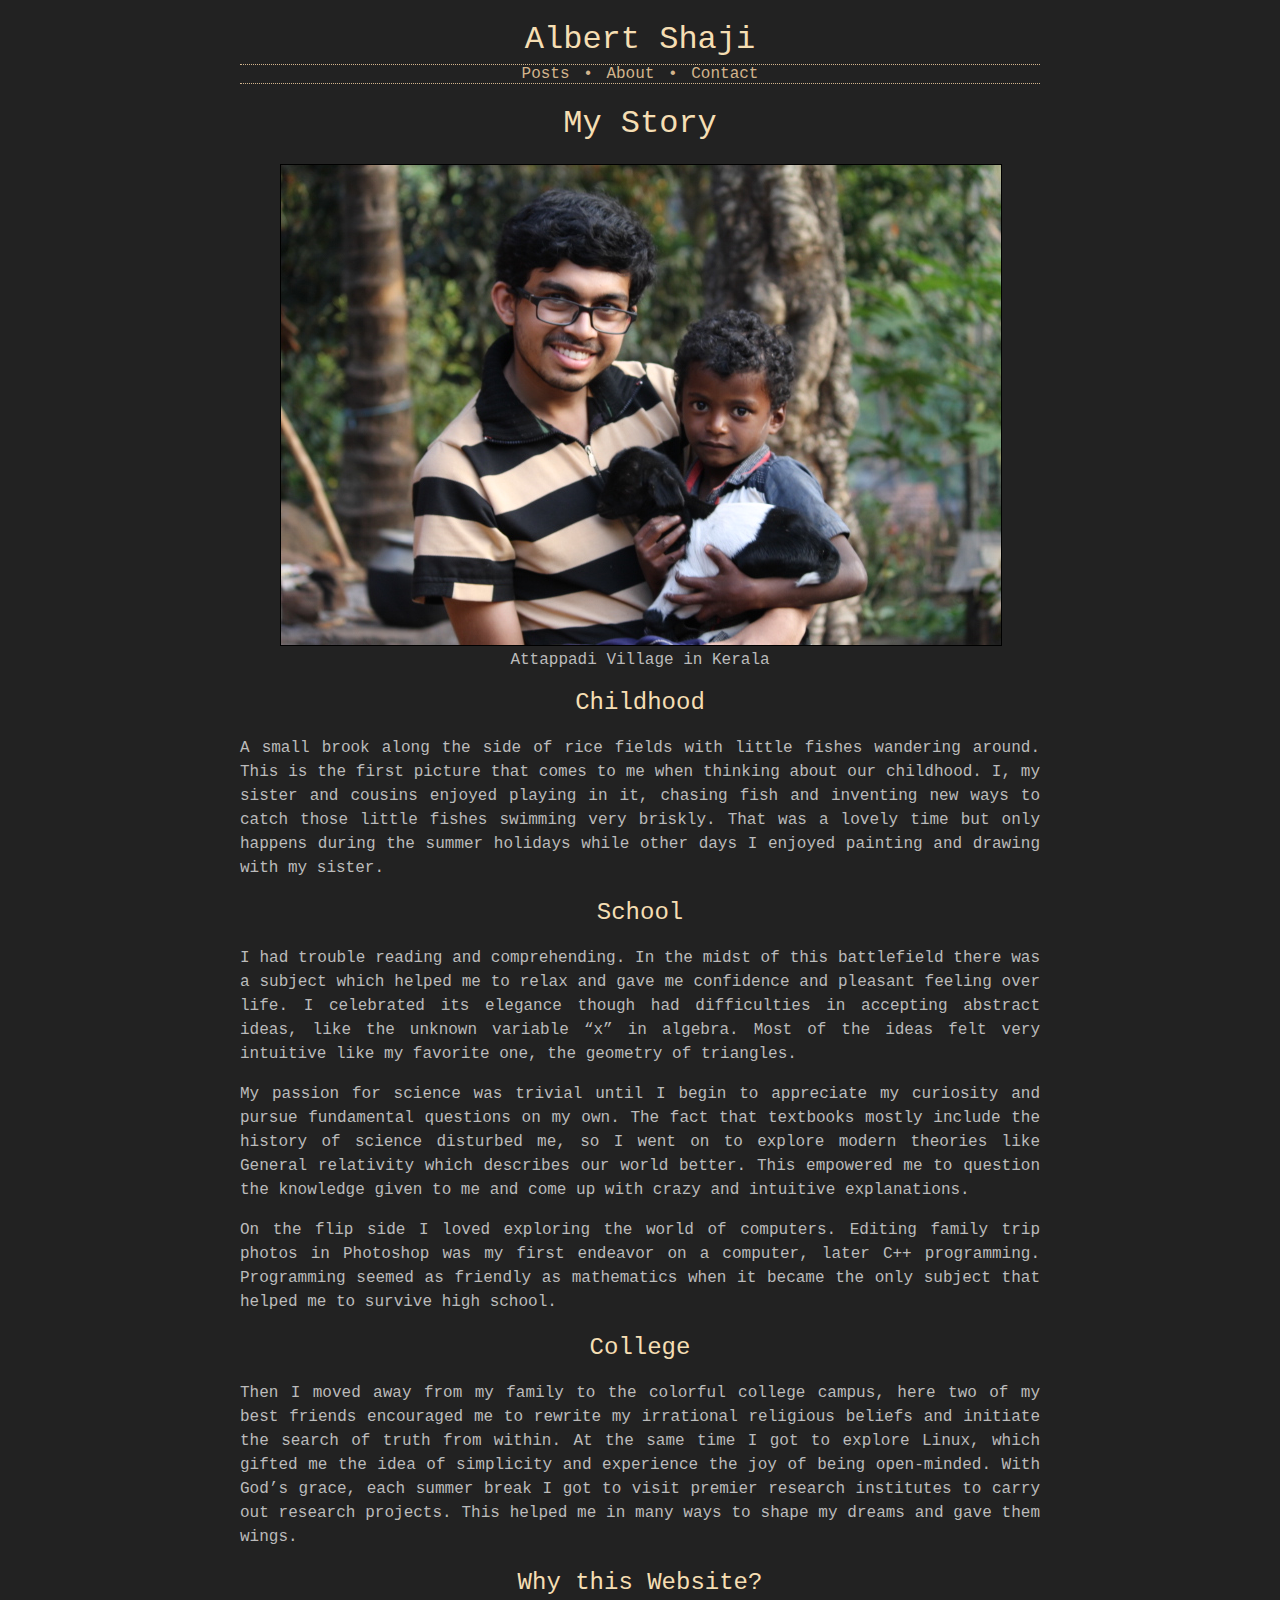
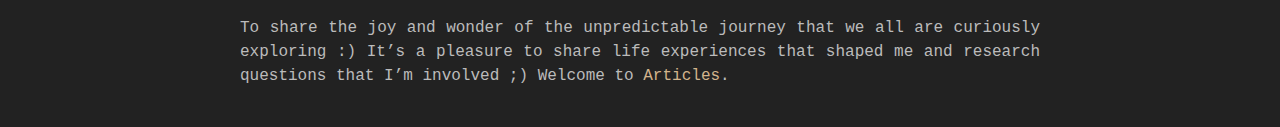
<file: index.html>
<!DOCTYPE html>
<html lang="en">
<head>
    <title>My Story - Albert Shaji</title>
    <meta charset="utf-8" />
    <meta name="generator" content="pandoc" />
    <meta name="author" content="albert shaji" />
    <meta name="viewport" content="width=device-width, initial-scale=1.0" />
    <link rel="icon" href="piskel.png" type="image/png">
    <link rel="stylesheet" href="style.css" />
</head>
<body>
<h1>Albert Shaji</h1>
<ul id="bar">
    <li><a href="posts.html">Posts</a></li>
    <li><a href="index.html">About</a></li>
    <li><a href="contact.html">Contact</a></li>
</ul>
<h1>My Story</h1>
<figure>
<img src="alby.jpg" alt="Attappadi Village in Kerala" /><figcaption aria-hidden="true">Attappadi Village in Kerala</figcaption>
</figure>
<h2 id="childhood">Childhood</h2>
<p>A small brook along the side of rice fields with little fishes wandering around. This is the first picture that comes to me when thinking about our childhood. I, my sister and cousins enjoyed playing in it, chasing fish and inventing new ways to catch those little fishes swimming very briskly. That was a lovely time but only happens during the summer holidays while other days I enjoyed painting and drawing with my sister.</p>
<h2 id="school">School</h2>
<p>I had trouble reading and comprehending. In the midst of this battlefield there was a subject which helped me to relax and gave me confidence and pleasant feeling over life. I celebrated its elegance though had difficulties in accepting abstract ideas, like the unknown variable “x” in algebra. Most of the ideas felt very intuitive like my favorite one, the geometry of triangles.</p>
<p>My passion for science was trivial until I begin to appreciate my curiosity and pursue fundamental questions on my own. The fact that textbooks mostly include the history of science disturbed me, so I went on to explore modern theories like General relativity which describes our world better. This empowered me to question the knowledge given to me and come up with crazy and intuitive explanations.</p>
<p>On the flip side I loved exploring the world of computers. Editing family trip photos in Photoshop was my first endeavor on a computer, later C++ programming. Programming seemed as friendly as mathematics when it became the only subject that helped me to survive high school.</p>
<h2 id="college">College</h2>
<p>Then I moved away from my family to the colorful college campus, here two of my best friends encouraged me to rewrite my irrational religious beliefs and initiate the search of truth from within. At the same time I got to explore Linux, which gifted me the idea of simplicity and experience the joy of being open-minded. With God’s grace, each summer break I got to visit premier research institutes to carry out research projects. This helped me in many ways to shape my dreams and gave them wings.</p>
<h2 id="why-this-website">Why this Website?</h2>
<p>To share the joy and wonder of the unpredictable journey that we all are curiously exploring :) It’s a pleasure to share life experiences that shaped me and research questions that I’m involved ;) Welcome to <a href="posts.html">Articles</a>.</p>
<script src="newtab.js"></script>
</body>
</html>
</file>
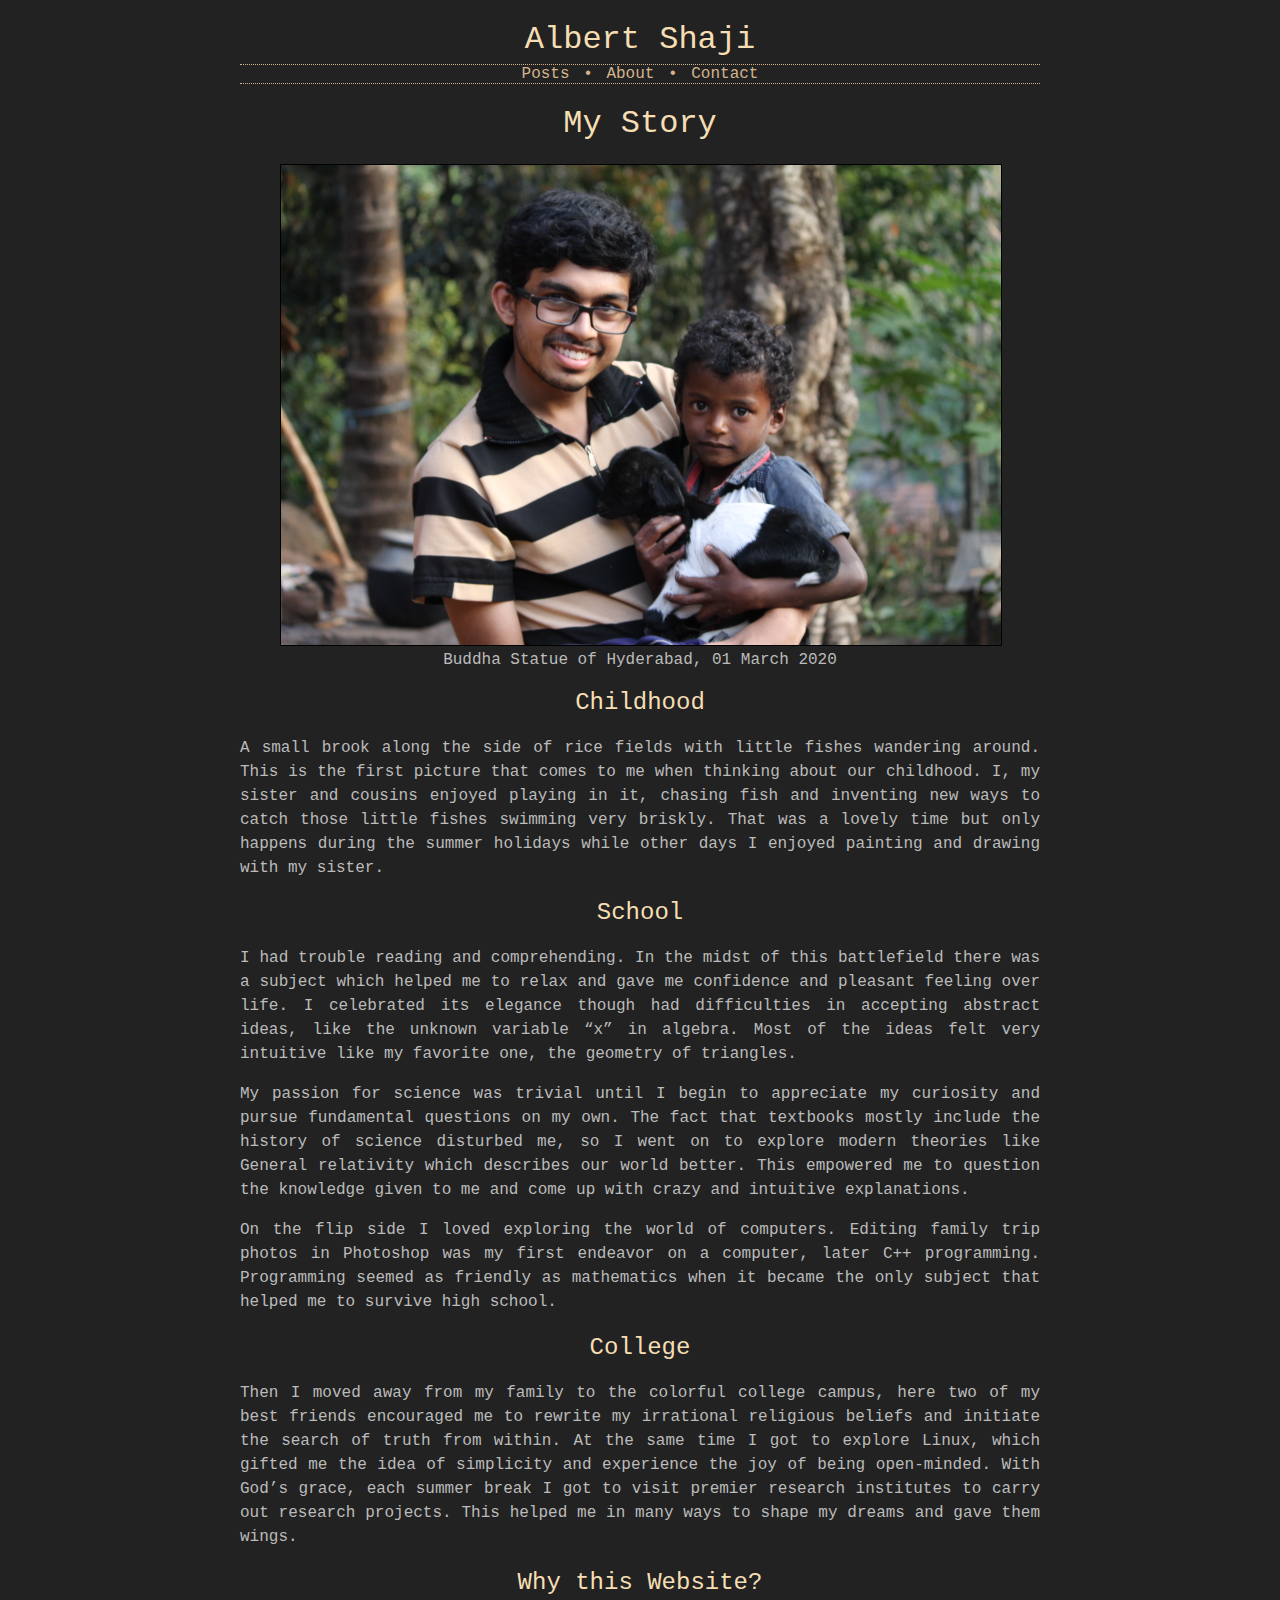
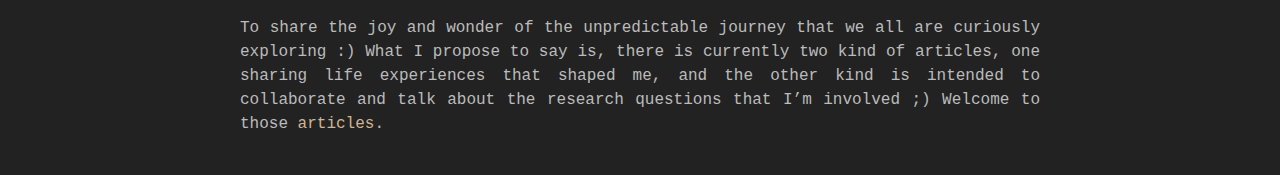
<file: about.html>
<!DOCTYPE html>
<html lang="en">
<head>
    <title>My Story - Albert Shaji</title>
    <meta charset="utf-8" />
    <meta name="generator" content="pandoc" />
    <meta name="author" content="albert shaji" />
    <meta name="viewport" content="width=device-width, initial-scale=1.0" />
    <link rel="icon" href="piskel.png" type="image/png">
    <link rel="stylesheet" href="style.css" />
</head>
<body>
<h1>Albert Shaji</h1>
<ul id="bar">
    <li><a href="index.html">Posts</a></li>
    <li><a href="about.html">About</a></li>
    <li><a href="contact.html">Contact</a></li>
</ul>
<div id="art">
<h1>My Story</h1>
<figure>
<img src="alby.jpg" alt="" /><figcaption>Buddha Statue of Hyderabad, 01 March 2020</figcaption>
</figure>
<h2 id="childhood">Childhood</h2>
<p>A small brook along the side of rice fields with little fishes wandering around. This is the first picture that comes to me when thinking about our childhood. I, my sister and cousins enjoyed playing in it, chasing fish and inventing new ways to catch those little fishes swimming very briskly. That was a lovely time but only happens during the summer holidays while other days I enjoyed painting and drawing with my sister.</p>
<h2 id="school">School</h2>
<p>I had trouble reading and comprehending. In the midst of this battlefield there was a subject which helped me to relax and gave me confidence and pleasant feeling over life. I celebrated its elegance though had difficulties in accepting abstract ideas, like the unknown variable “x” in algebra. Most of the ideas felt very intuitive like my favorite one, the geometry of triangles.</p>
<p>My passion for science was trivial until I begin to appreciate my curiosity and pursue fundamental questions on my own. The fact that textbooks mostly include the history of science disturbed me, so I went on to explore modern theories like General relativity which describes our world better. This empowered me to question the knowledge given to me and come up with crazy and intuitive explanations.</p>
<p>On the flip side I loved exploring the world of computers. Editing family trip photos in Photoshop was my first endeavor on a computer, later C++ programming. Programming seemed as friendly as mathematics when it became the only subject that helped me to survive high school.</p>
<h2 id="college">College</h2>
<p>Then I moved away from my family to the colorful college campus, here two of my best friends encouraged me to rewrite my irrational religious beliefs and initiate the search of truth from within. At the same time I got to explore Linux, which gifted me the idea of simplicity and experience the joy of being open-minded. With God’s grace, each summer break I got to visit premier research institutes to carry out research projects. This helped me in many ways to shape my dreams and gave them wings.</p>
<h2 id="why-this-website">Why this Website?</h2>
<p>To share the joy and wonder of the unpredictable journey that we all are curiously exploring :) What I propose to say is, there is currently two kind of articles, one sharing life experiences that shaped me, and the other kind is intended to collaborate and talk about the research questions that I’m involved ;) Welcome to those <a href="post.html">articles</a>.</p>
</div>
<script src="newtab.js"></script>
</body>
</html>
</file>
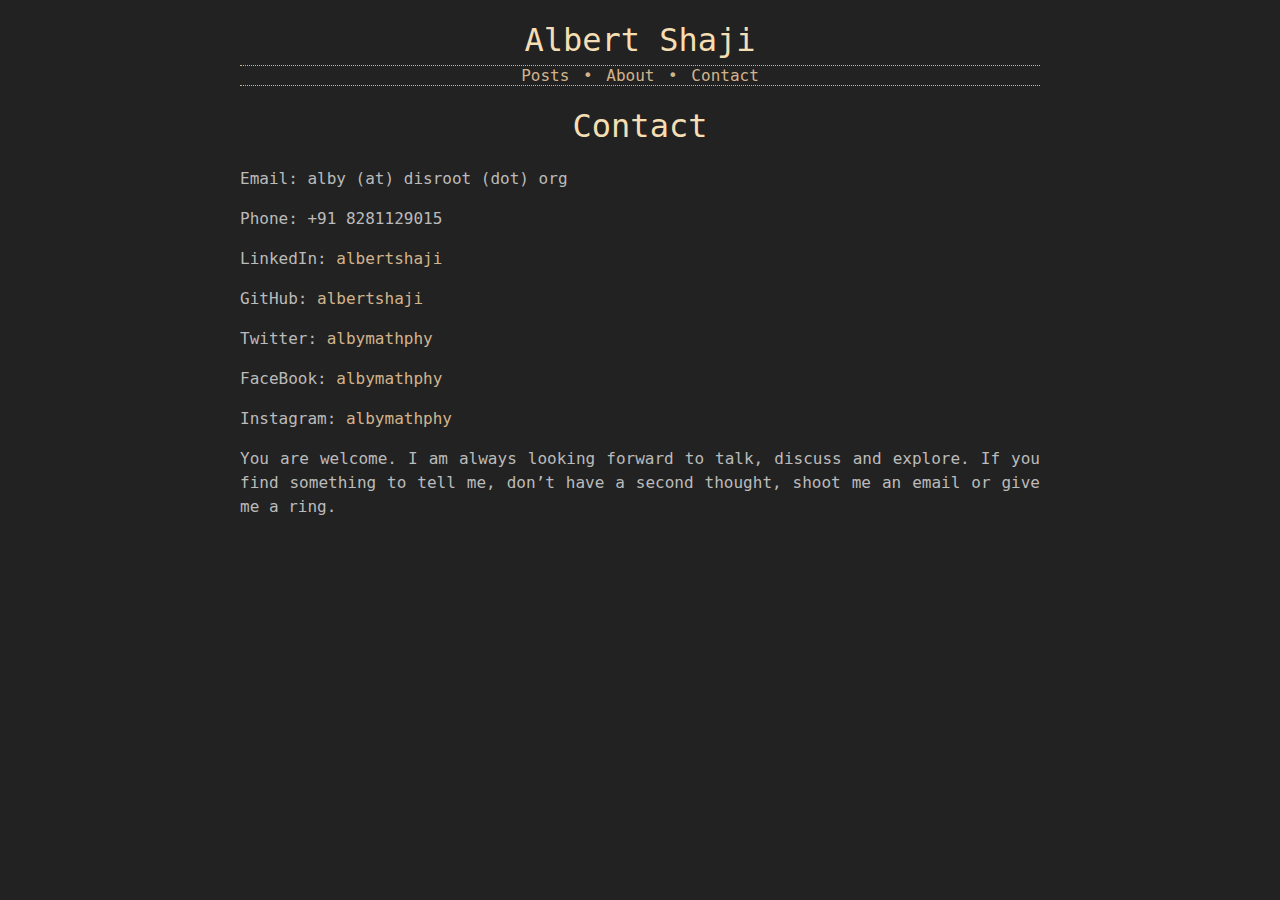
<file: contact.html>
<!DOCTYPE html>
<html lang="en">
<head>
    <title>Contact - Albert Shaji</title>
    <meta charset="utf-8" />
    <meta name="generator" content="pandoc" />
    <meta name="author" content="albert shaji" />
    <meta name="viewport" content="width=device-width, initial-scale=1.0" />
    <link rel="icon" href="piskel.png" type="image/png">
    <link rel="stylesheet" href="style.css" />
</head>
<body>
<h1>Albert Shaji</h1>
<ul id="bar">
    <li><a href="posts.html">Posts</a></li>
    <li><a href="index.html">About</a></li>
    <li><a href="contact.html">Contact</a></li>
</ul>
<h1>Contact</h1>
<p>Email: alby (at) disroot (dot) org</p>
<p>Phone: +91 8281129015</p>
<p>LinkedIn: <a href="https://www.linkedin.com/in/albertshaji">albertshaji</a></p>
<p>GitHub: <a href="https://github.com/albertshaji">albertshaji</a></p>
<p>Twitter: <a href="https://facebook.com/albymathphy">albymathphy</a></p>
<p>FaceBook: <a href="https://facebook.com/albymathphy">albymathphy</a></p>
<p>Instagram: <a href="https://instagram.com/albymathphy">albymathphy</a></p>
<p>You are welcome. I am always looking forward to talk, discuss and explore. If you find something to tell me, don’t have a second thought, shoot me an email or give me a ring.</p>
<script src="newtab.js"></script>
</body>
</html>
</file>
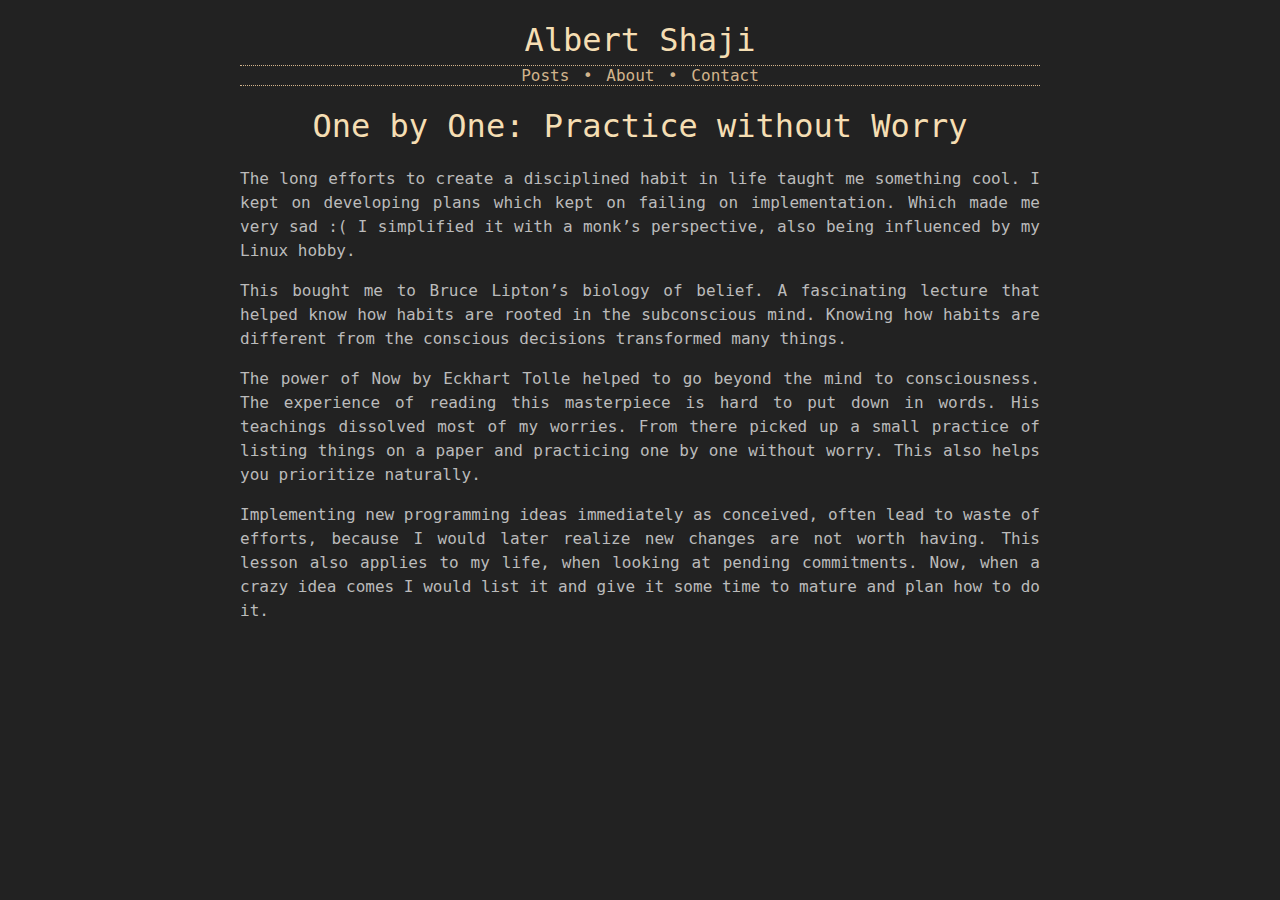
<file: one_by_practice.html>
<!DOCTYPE html>
<html lang="en">
<head>
    <title>One by One: Practice without Worry - Albert Shaji</title>
    <meta charset="utf-8" />
    <meta name="generator" content="pandoc" />
    <meta name="author" content="albert shaji" />
    <meta name="viewport" content="width=device-width, initial-scale=1.0" />
    <link rel="icon" href="piskel.png" type="image/png">
    <link rel="stylesheet" href="style.css" />
</head>
<body>
<h1>Albert Shaji</h1>
<ul id="bar">
    <li><a href="posts.html">Posts</a></li>
    <li><a href="index.html">About</a></li>
    <li><a href="contact.html">Contact</a></li>
</ul>
<div id="art">
<h1>One by One: Practice without Worry</h1>
<p>The long efforts to create a disciplined habit in life taught me something cool. I kept on developing plans which kept on failing on implementation. Which made me very sad :( I simplified it with a monk’s perspective, also being influenced by my Linux hobby.</p>
<p>This bought me to Bruce Lipton’s biology of belief. A fascinating lecture that helped know how habits are rooted in the subconscious mind. Knowing how habits are different from the conscious decisions transformed many things.</p>
<p>The power of Now by Eckhart Tolle helped to go beyond the mind to consciousness. The experience of reading this masterpiece is hard to put down in words. His teachings dissolved most of my worries. From there picked up a small practice of listing things on a paper and practicing one by one without worry. This also helps you prioritize naturally.</p>
<p>Implementing new programming ideas immediately as conceived, often lead to waste of efforts, because I would later realize new changes are not worth having. This lesson also applies to my life, when looking at pending commitments. Now, when a crazy idea comes I would list it and give it some time to mature and plan how to do it.</p>
</div>
<script src="newtab.js"></script>
</body>
</html>
</file>
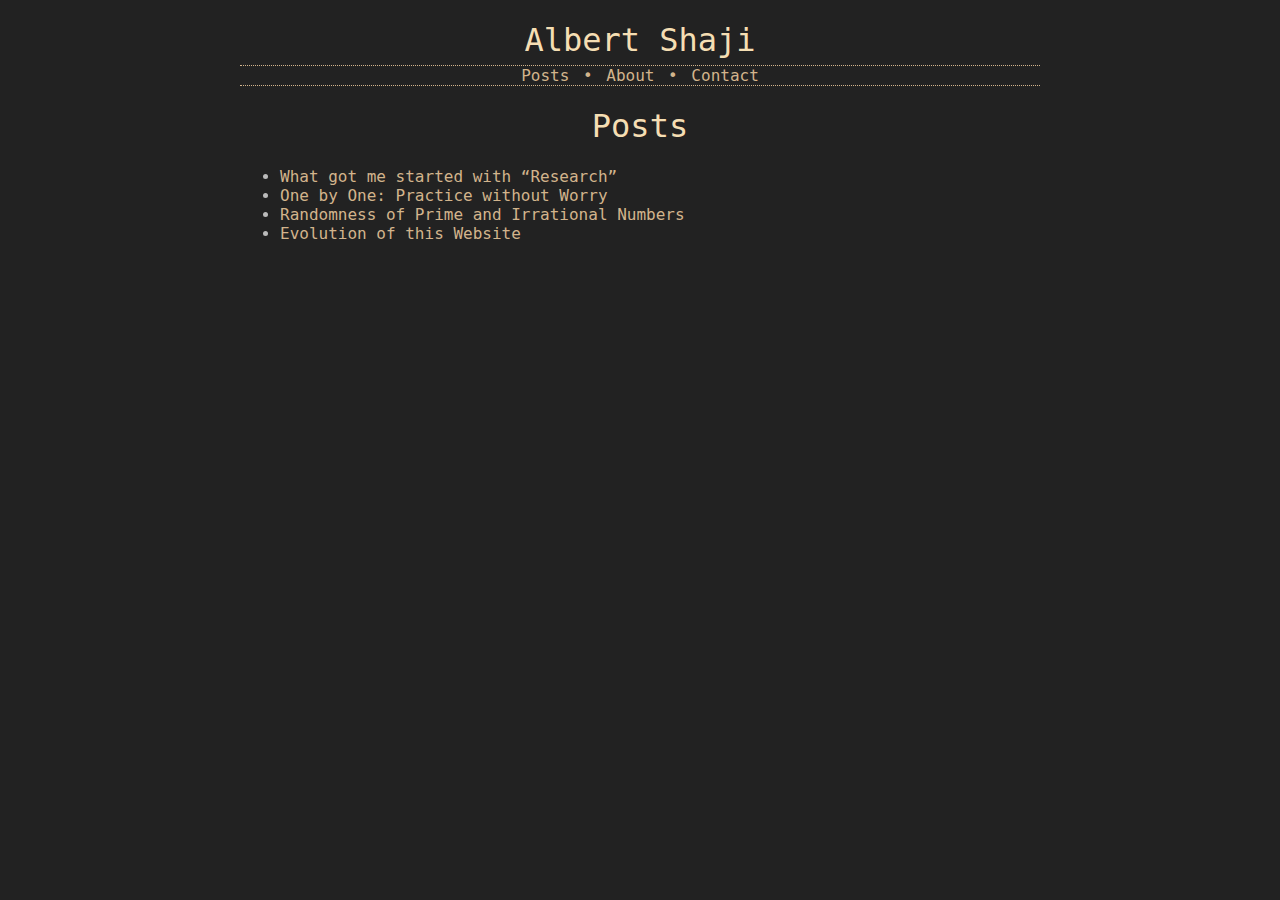
<file: posts.html>
<!DOCTYPE html>
<html lang="en">
<head>
    <title>Posts - Albert Shaji</title>
    <meta charset="utf-8" />
    <meta name="generator" content="pandoc" />
    <meta name="author" content="albert shaji" />
    <meta name="viewport" content="width=device-width, initial-scale=1.0" />
    <meta name="keywords" content="Mathematics, Habit, Prime, Numbers, Random" />
    <link rel="icon" href="piskel.png" type="image/png">
    <link rel="stylesheet" href="style.css" />
</head>
<body>
<h1>Albert Shaji</h1>
<ul id="bar">
    <li><a href="posts.html">Posts</a></li>
    <li><a href="index.html">About</a></li>
    <li><a href="contact.html">Contact</a></li>
</ul>
<h1>Posts</h1>
<ul>
<li><a href="ResearchMotivation.html">What got me started with “Research”</a></li>
<li><a href="PracticeWithoutWorry.html">One by One: Practice without Worry</a></li>
<li><a href="RandomnessPrimeIrrational.html">Randomness of Prime and Irrational Numbers</a></li>
<li><a href="README.html">Evolution of this Website</a></li>
</ul>
<script src="newtab.js"></script>
</body>
</html>
</file>
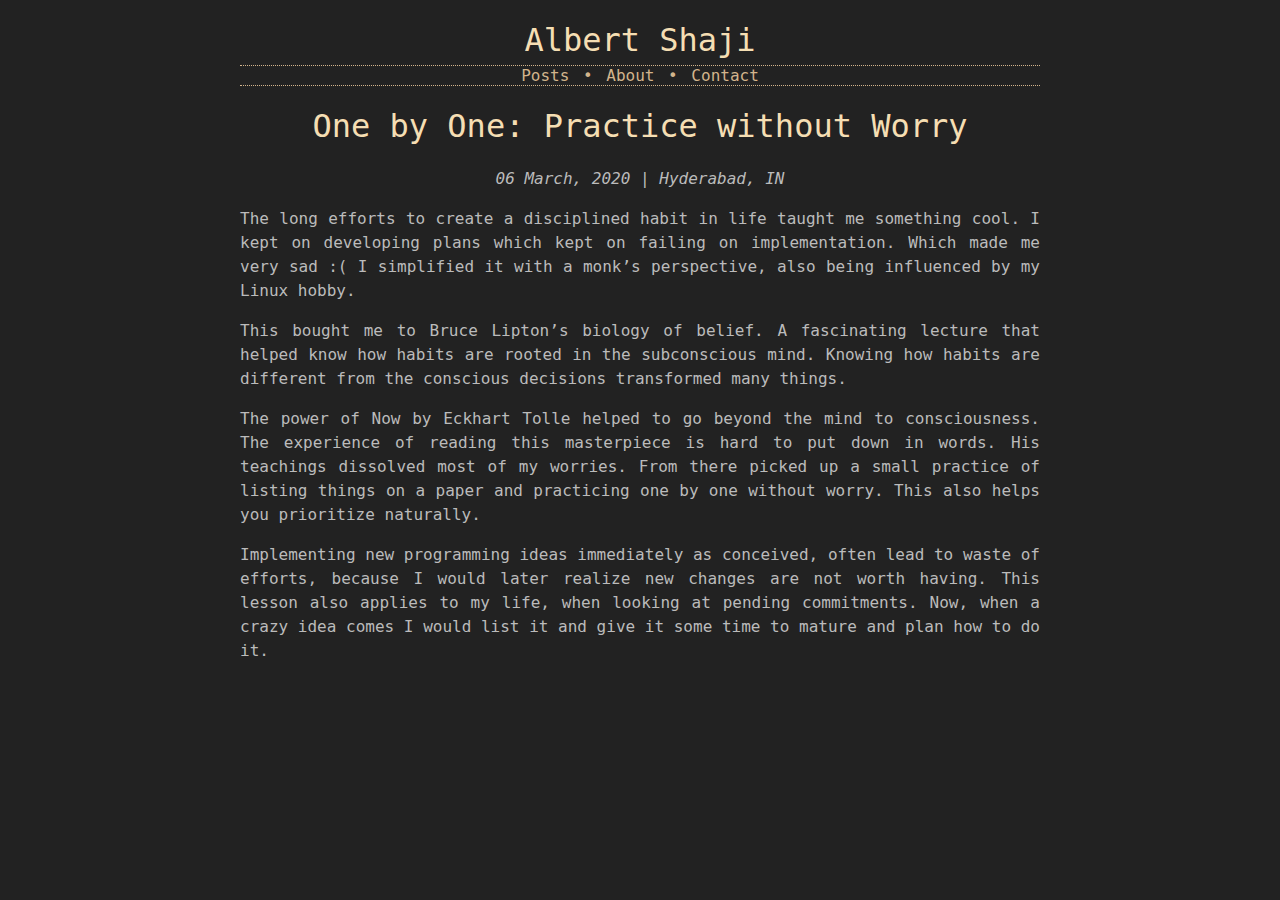
<file: PracticeWithoutWorry.html>
<!DOCTYPE html>
<html lang="en">
<head>
    <title>One by One: Practice without Worry - Albert Shaji</title>
    <meta charset="utf-8" />
    <meta name="generator" content="pandoc" />
    <meta name="author" content="albert shaji" />
    <meta name="viewport" content="width=device-width, initial-scale=1.0" />
    <link rel="icon" href="piskel.png" type="image/png">
    <link rel="stylesheet" href="style.css" />
</head>
<body>
<h1>Albert Shaji</h1>
<ul id="bar">
    <li><a href="posts.html">Posts</a></li>
    <li><a href="index.html">About</a></li>
    <li><a href="contact.html">Contact</a></li>
</ul>
<h1>One by One: Practice without Worry</h1>
<p id="meta">06 March, 2020 | Hyderabad, IN</p>
<p>The long efforts to create a disciplined habit in life taught me something cool. I kept on developing plans which kept on failing on implementation. Which made me very sad :( I simplified it with a monk’s perspective, also being influenced by my Linux hobby.</p>
<p>This bought me to Bruce Lipton’s biology of belief. A fascinating lecture that helped know how habits are rooted in the subconscious mind. Knowing how habits are different from the conscious decisions transformed many things.</p>
<p>The power of Now by Eckhart Tolle helped to go beyond the mind to consciousness. The experience of reading this masterpiece is hard to put down in words. His teachings dissolved most of my worries. From there picked up a small practice of listing things on a paper and practicing one by one without worry. This also helps you prioritize naturally.</p>
<p>Implementing new programming ideas immediately as conceived, often lead to waste of efforts, because I would later realize new changes are not worth having. This lesson also applies to my life, when looking at pending commitments. Now, when a crazy idea comes I would list it and give it some time to mature and plan how to do it.</p>
<script src="newtab.js"></script>
</body>
</html>
</file>
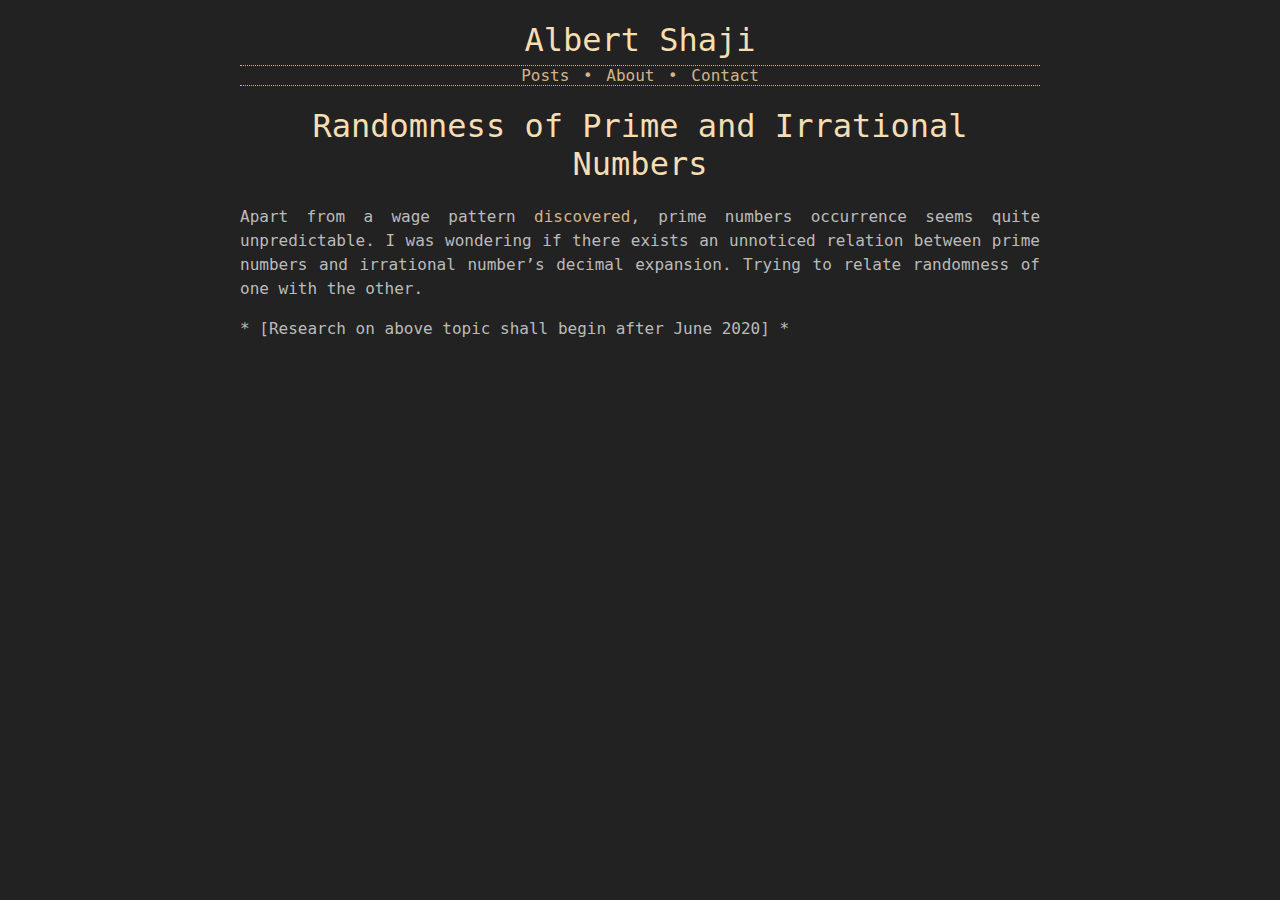
<file: prime_irrational.html>
<!DOCTYPE html>
<html lang="en">
<head>
    <title>Randomness of Prime and Irrational Numbers - Albert Shaji</title>
    <meta charset="utf-8" />
    <meta name="generator" content="pandoc" />
    <meta name="author" content="albert shaji" />
    <meta name="viewport" content="width=device-width, initial-scale=1.0" />
    <link rel="icon" href="piskel.png" type="image/png">
    <link rel="stylesheet" href="style.css" />
</head>
<body>
<h1>Albert Shaji</h1>
<ul id="bar">
    <li><a href="posts.html">Posts</a></li>
    <li><a href="index.html">About</a></li>
    <li><a href="contact.html">Contact</a></li>
</ul>
<div id="art">
<h1>Randomness of Prime and Irrational Numbers</h1>
<p>Apart from a wage pattern <a href="https://www.quantamagazine.org/mathematicians-discover-prime-conspiracy-20160313/">discovered</a>, prime numbers occurrence seems quite unpredictable. I was wondering if there exists an unnoticed relation between prime numbers and irrational number’s decimal expansion. Trying to relate randomness of one with the other.</p>
<p>* [Research on above topic shall begin after June 2020] *</p>
</div>
<script src="newtab.js"></script>
</body>
</html>
</file>
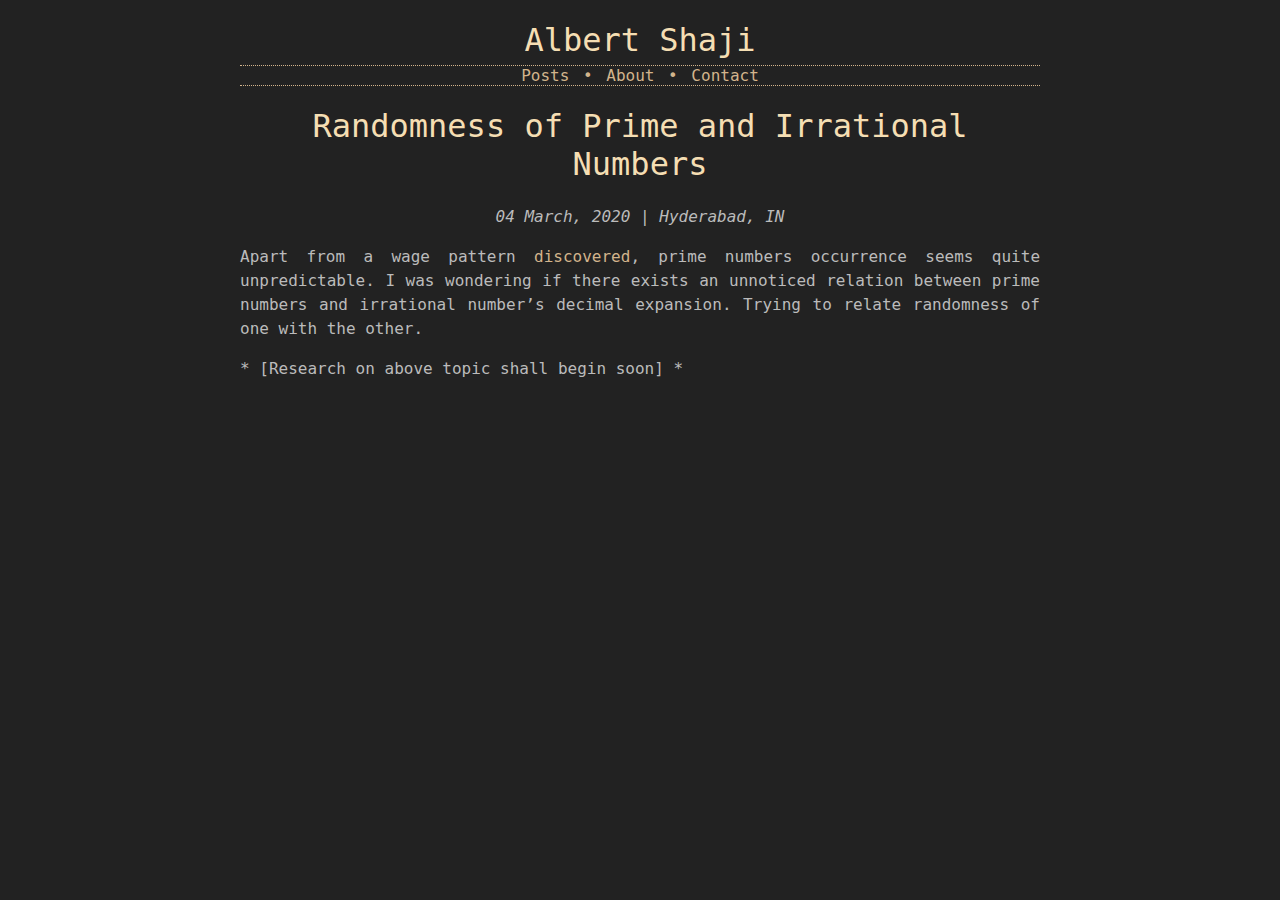
<file: RandomnessPrimeIrrational.html>
<!DOCTYPE html>
<html lang="en">
<head>
    <title>Randomness of Prime and Irrational Numbers - Albert Shaji</title>
    <meta charset="utf-8" />
    <meta name="generator" content="pandoc" />
    <meta name="author" content="albert shaji" />
    <meta name="viewport" content="width=device-width, initial-scale=1.0" />
    <link rel="icon" href="piskel.png" type="image/png">
    <link rel="stylesheet" href="style.css" />
</head>
<body>
<h1>Albert Shaji</h1>
<ul id="bar">
    <li><a href="posts.html">Posts</a></li>
    <li><a href="index.html">About</a></li>
    <li><a href="contact.html">Contact</a></li>
</ul>
<h1>Randomness of Prime and Irrational Numbers</h1>
<p id="meta">04 March, 2020 | Hyderabad, IN</p>
<p>Apart from a wage pattern <a href="https://www.quantamagazine.org/mathematicians-discover-prime-conspiracy-20160313/">discovered</a>, prime numbers occurrence seems quite unpredictable. I was wondering if there exists an unnoticed relation between prime numbers and irrational number’s decimal expansion. Trying to relate randomness of one with the other.</p>
<p>* [Research on above topic shall begin soon] *</p>
<script src="newtab.js"></script>
</body>
</html>
</file>
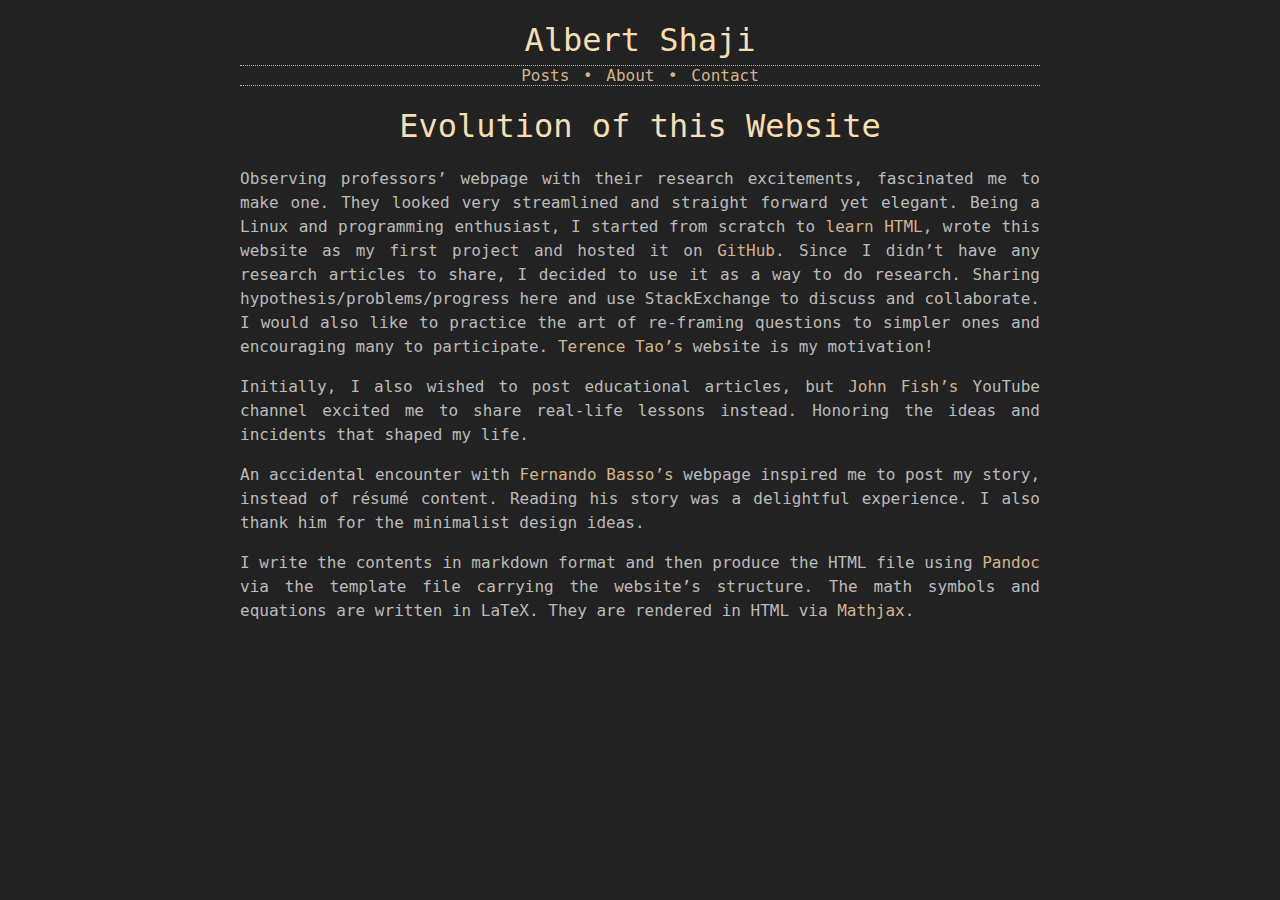
<file: README.html>
<!DOCTYPE html>
<html lang="en">
<head>
    <title>Evolution of this Website - Albert Shaji</title>
    <meta charset="utf-8" />
    <meta name="generator" content="pandoc" />
    <meta name="author" content="albert shaji" />
    <meta name="viewport" content="width=device-width, initial-scale=1.0" />
    <link rel="icon" href="piskel.png" type="image/png">
    <link rel="stylesheet" href="style.css" />
</head>
<body>
<h1>Albert Shaji</h1>
<ul id="bar">
    <li><a href="posts.html">Posts</a></li>
    <li><a href="index.html">About</a></li>
    <li><a href="contact.html">Contact</a></li>
</ul>
<h1>Evolution of this Website</h1>
<p>Observing professors’ webpage with their research excitements, fascinated me to make one. They looked very streamlined and straight forward yet elegant. Being a Linux and programming enthusiast, I started from scratch to <a href="https://www.w3schools.com">learn HTML</a>, wrote this website as my first project and hosted it on <a href="https://github.com/albertshaji/albertshaji.github.io">GitHub</a>. Since I didn’t have any research articles to share, I decided to use it as a way to do research. Sharing hypothesis/problems/progress here and use StackExchange to discuss and collaborate. I would also like to practice the art of re-framing questions to simpler ones and encouraging many to participate. <a href="https://terrytao.wordpress.com">Terence Tao’s</a> website is my motivation!</p>
<p>Initially, I also wished to post educational articles, but <a href="https://www.youtube.com/watch?v=KGFPry6eL0g">John Fish’s</a> YouTube channel excited me to share real-life lessons instead. Honoring the ideas and incidents that shaped my life.</p>
<p>An accidental encounter with <a href="https://fernandobasso.dev/about.html">Fernando Basso’s</a> webpage inspired me to post my story, instead of résumé content. Reading his story was a delightful experience. I also thank him for the minimalist design ideas.</p>
<p>I write the contents in markdown format and then produce the HTML file using <a href="https://pandoc.org/MANUAL.html">Pandoc</a> via the template file carrying the website’s structure. The math symbols and equations are written in LaTeX. They are rendered in HTML via <a href="https://pandoc.org/MANUAL.html#math-rendering-in-html">Mathjax</a>.</p>
<script src="newtab.js"></script>
</body>
</html>
</file>
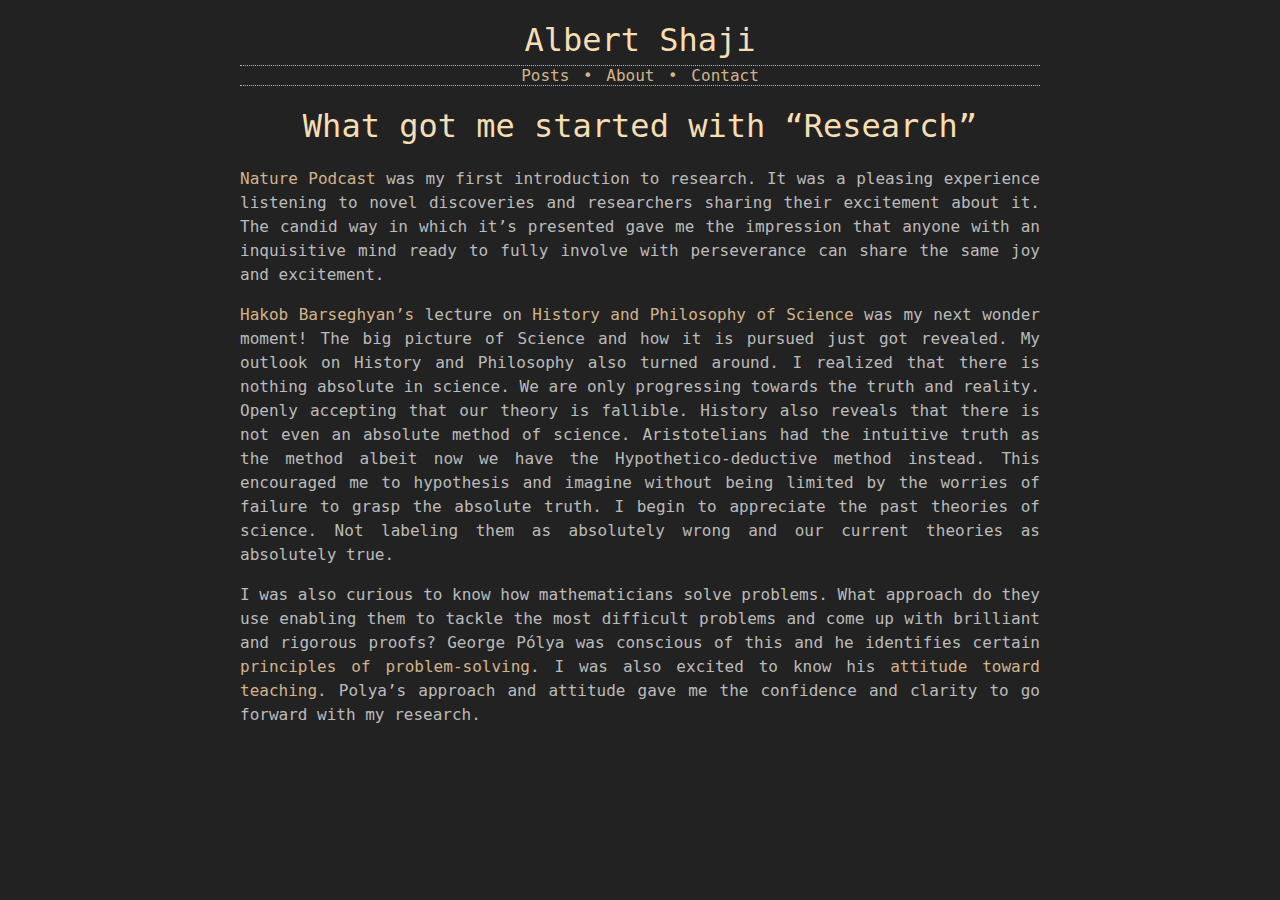
<file: research.html>
<!DOCTYPE html>
<html lang="en">
<head>
    <title>What got me started with “Research” - Albert Shaji</title>
    <meta charset="utf-8" />
    <meta name="generator" content="pandoc" />
    <meta name="author" content="albert shaji" />
    <meta name="viewport" content="width=device-width, initial-scale=1.0" />
    <meta name="keywords" content="Polya, mathematics, history, philosophy, science, nature, researchers" />
    <link rel="icon" href="piskel.png" type="image/png">
    <link rel="stylesheet" href="style.css" />
</head>
<body>
<h1>Albert Shaji</h1>
<ul id="bar">
    <li><a href="posts.html">Posts</a></li>
    <li><a href="index.html">About</a></li>
    <li><a href="contact.html">Contact</a></li>
</ul>
<div id="art">
<h1>What got me started with “Research”</h1>
<p><a href="https://www.nature.com/nature/articles?type=nature-podcast">Nature Podcast</a> was my first introduction to research. It was a pleasing experience listening to novel discoveries and researchers sharing their excitement about it. The candid way in which it’s presented gave me the impression that anyone with an inquisitive mind ready to fully involve with perseverance can share the same joy and excitement.</p>
<p><a href="https://hps.utoronto.ca/staff/hakob-barseghyan">Hakob Barseghyan’s</a> lecture on <a href="https://www.youtube.com/channel/UC7Tb7zZldhJfxRCxJY52uMg">History and Philosophy of Science</a> was my next wonder moment! The big picture of Science and how it is pursued just got revealed. My outlook on History and Philosophy also turned around. I realized that there is nothing absolute in science. We are only progressing towards the truth and reality. Openly accepting that our theory is fallible. History also reveals that there is not even an absolute method of science. Aristotelians had the intuitive truth as the method albeit now we have the Hypothetico-deductive method instead. This encouraged me to hypothesis and imagine without being limited by the worries of failure to grasp the absolute truth. I begin to appreciate the past theories of science. Not labeling them as absolutely wrong and our current theories as absolutely true.</p>
<p>I was also curious to know how mathematicians solve problems. What approach do they use enabling them to tackle the most difficult problems and come up with brilliant and rigorous proofs? George Pólya was conscious of this and he identifies certain <a href="https://math.berkeley.edu/~gmelvin/polya.pdf">principles of problem-solving</a>. I was also excited to know his <a href="https://youtu.be/h0gbw-Ur_do">attitude toward teaching</a>. Polya’s approach and attitude gave me the confidence and clarity to go forward with my research.</p>
</div>
<script src="newtab.js"></script>
</body>
</html>
</file>
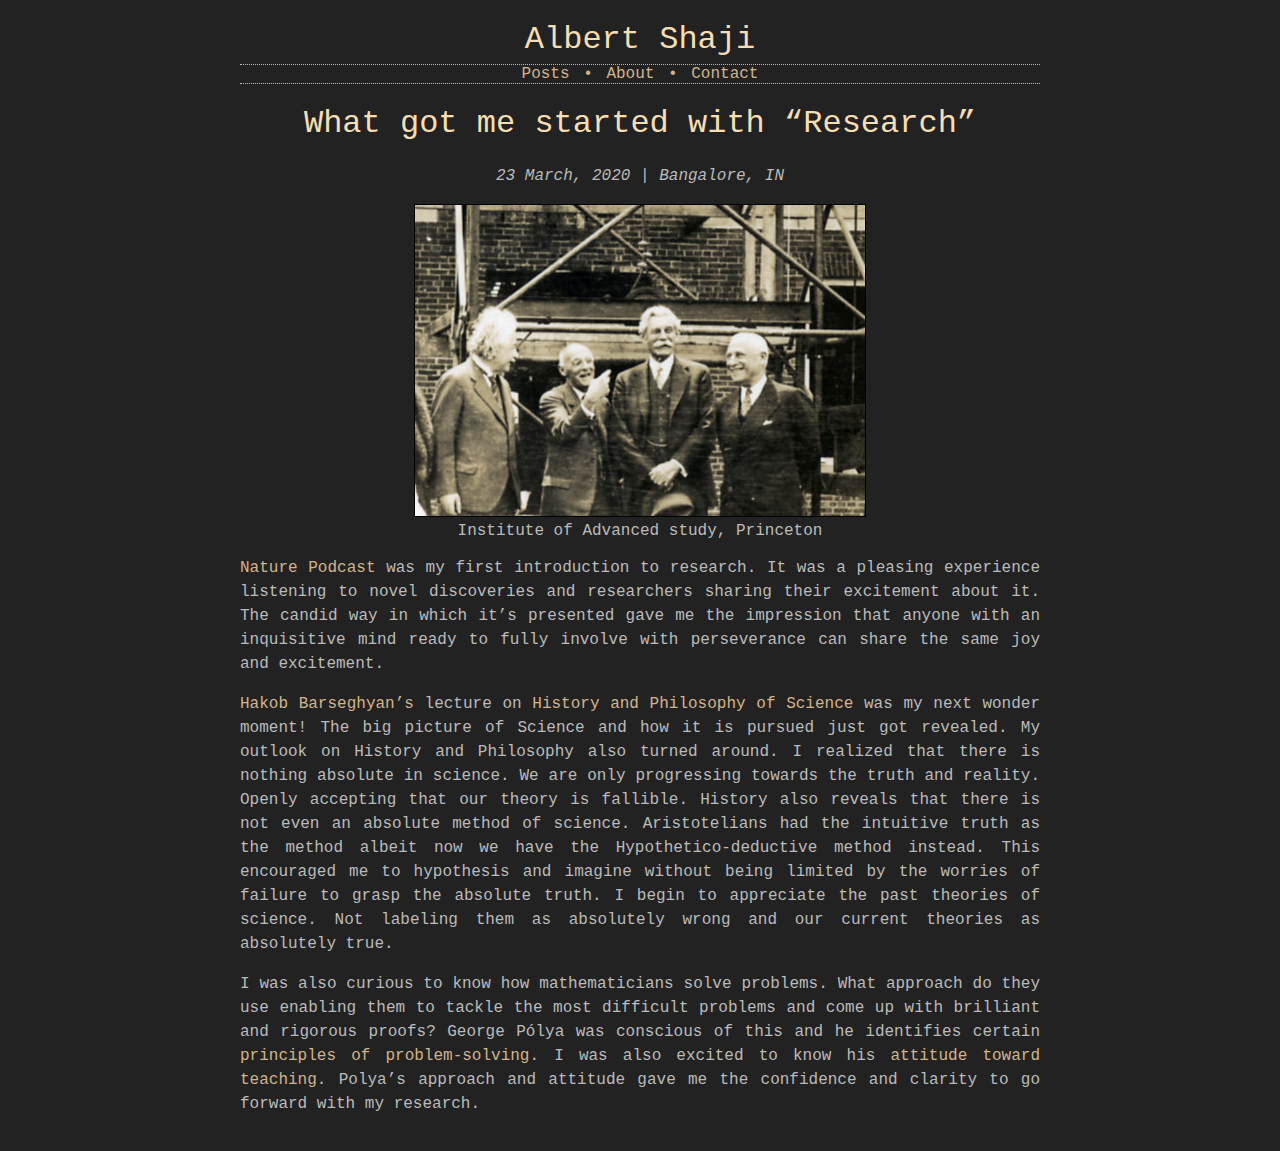
<file: ResearchMotivation.html>
<!DOCTYPE html>
<html lang="en">
<head>
    <title>What got me started with “Research” - Albert Shaji</title>
    <meta charset="utf-8" />
    <meta name="generator" content="pandoc" />
    <meta name="author" content="albert shaji" />
    <meta name="viewport" content="width=device-width, initial-scale=1.0" />
    <meta name="keywords" content="Polya, mathematics, history, philosophy, science, nature, researchers" />
    <link rel="icon" href="piskel.png" type="image/png">
    <link rel="stylesheet" href="style.css" />
</head>
<body>
<h1>Albert Shaji</h1>
<ul id="bar">
    <li><a href="posts.html">Posts</a></li>
    <li><a href="index.html">About</a></li>
    <li><a href="contact.html">Contact</a></li>
</ul>
<h1>What got me started with “Research”</h1>
<p id="meta">23 March, 2020 | Bangalore, IN</p>
<figure>
<img src="Einstein_AbrahamFlexner_Ias.jpg" alt="Institute of Advanced study, Princeton" /><figcaption aria-hidden="true">Institute of Advanced study, Princeton</figcaption>
</figure>
<p><a href="https://www.nature.com/nature/articles?type=nature-podcast">Nature Podcast</a> was my first introduction to research. It was a pleasing experience listening to novel discoveries and researchers sharing their excitement about it. The candid way in which it’s presented gave me the impression that anyone with an inquisitive mind ready to fully involve with perseverance can share the same joy and excitement.</p>
<p><a href="https://hps.utoronto.ca/staff/hakob-barseghyan">Hakob Barseghyan’s</a> lecture on <a href="https://www.youtube.com/channel/UC7Tb7zZldhJfxRCxJY52uMg">History and Philosophy of Science</a> was my next wonder moment! The big picture of Science and how it is pursued just got revealed. My outlook on History and Philosophy also turned around. I realized that there is nothing absolute in science. We are only progressing towards the truth and reality. Openly accepting that our theory is fallible. History also reveals that there is not even an absolute method of science. Aristotelians had the intuitive truth as the method albeit now we have the Hypothetico-deductive method instead. This encouraged me to hypothesis and imagine without being limited by the worries of failure to grasp the absolute truth. I begin to appreciate the past theories of science. Not labeling them as absolutely wrong and our current theories as absolutely true.</p>
<p>I was also curious to know how mathematicians solve problems. What approach do they use enabling them to tackle the most difficult problems and come up with brilliant and rigorous proofs? George Pólya was conscious of this and he identifies certain <a href="https://math.berkeley.edu/~gmelvin/polya.pdf">principles of problem-solving</a>. I was also excited to know his <a href="https://youtu.be/h0gbw-Ur_do">attitude toward teaching</a>. Polya’s approach and attitude gave me the confidence and clarity to go forward with my research.</p>
<script src="newtab.js"></script>
</body>
</html>
</file>
<file: style.css>
body {
    max-width: 50rem;
    margin: auto;
    margin-bottom: 2rem;
    padding: 0 1rem;
    font-family: "source code pro", monospace;
    background-color: #222;
    color: #bbb;
    font-weight: 400;
}

h1, h2 {
    font-weight: normal;
    text-align: center;
    color: wheat;
}

img {
    max-width:100%;
    border: 1px solid black;
}

figure { text-align: center; }

#bar {
    text-align: center;
    border-top: 1px dotted tan;
    border-bottom: 1px dotted tan;
    padding: 0;
    margin-top: -1rem;
    color: tan;
}

#bar li+li:before {
    content: "\2022  ";
    margin: 0 4px;
}

#bar li { display: inline; }

#meta {
     text-align: center;
     font-style: italic;
}

p { line-height: 1.5; }

@media all and (min-width: 30rem) {
    p {text-align: justify;}
}

a {
    text-decoration: none;
    color: tan;
}

a:hover {
    text-decoration: underline;
    color: wheat;
}
</file>
